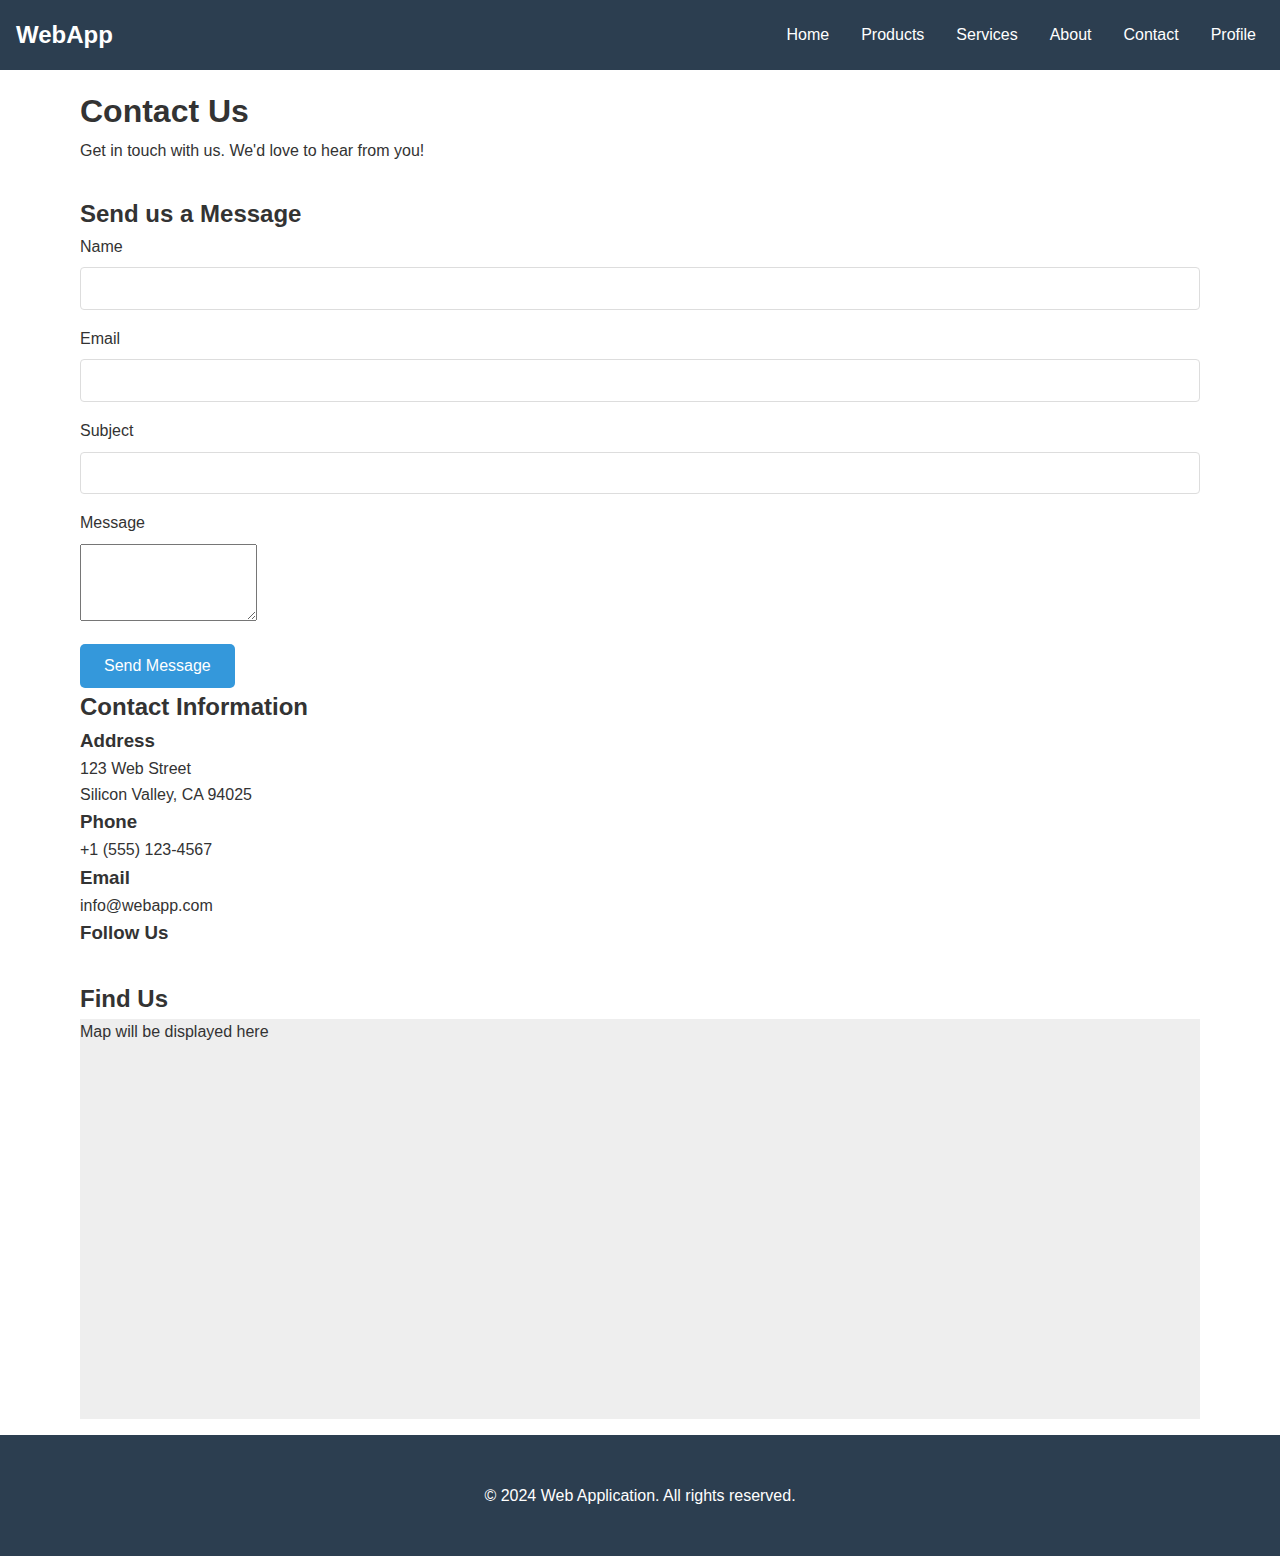
<file: pages/contact.html>
<!DOCTYPE html>
<html lang="en">
<head>
    <meta charset="UTF-8">
    <meta name="viewport" content="width=device-width, initial-scale=1.0">
    <title>Contact Us - Web Application</title>
    <link rel="stylesheet" href="../css/style.css">
    <link rel="stylesheet" href="../css/responsive.css">
</head>
<body>
    <header>
        <nav class="main-nav">
            <div class="logo">
                <a href="../index.html">WebApp</a>
            </div>
            <button class="mobile-menu-toggle">
                <span></span>
                <span></span>
                <span></span>
            </button>
            <ul class="nav-links">
                <li><a href="../index.html">Home</a></li>
                <li><a href="products.html">Products</a></li>
                <li><a href="services.html">Services</a></li>
                <li><a href="about.html">About</a></li>
                <li><a href="contact.html" class="active">Contact</a></li>
                <li><a href="profile.html">Profile</a></li>
            </ul>
        </nav>
    </header>

    <main>
        <section class="contact-hero">
            <div class="container">
                <h1>Contact Us</h1>
                <p class="lead">Get in touch with us. We'd love to hear from you!</p>
            </div>
        </section>

        <section class="contact-section">
            <div class="container">
                <div class="contact-grid">
                    <div class="contact-form">
                        <h2>Send us a Message</h2>
                        <form id="contactForm">
                            <div class="form-group">
                                <label for="name">Name</label>
                                <input type="text" id="name" name="name" required>
                            </div>
                            <div class="form-group">
                                <label for="email">Email</label>
                                <input type="email" id="email" name="email" required>
                            </div>
                            <div class="form-group">
                                <label for="subject">Subject</label>
                                <input type="text" id="subject" name="subject" required>
                            </div>
                            <div class="form-group">
                                <label for="message">Message</label>
                                <textarea id="message" name="message" rows="5" required></textarea>
                            </div>
                            <button type="submit" class="btn primary">Send Message</button>
                        </form>
                    </div>

                    <div class="contact-info">
                        <h2>Contact Information</h2>
                        <div class="info-item">
                            <i class="fas fa-map-marker-alt"></i>
                            <div>
                                <h3>Address</h3>
                                <p>123 Web Street<br>Silicon Valley, CA 94025</p>
                            </div>
                        </div>
                        <div class="info-item">
                            <i class="fas fa-phone"></i>
                            <div>
                                <h3>Phone</h3>
                                <p>+1 (555) 123-4567</p>
                            </div>
                        </div>
                        <div class="info-item">
                            <i class="fas fa-envelope"></i>
                            <div>
                                <h3>Email</h3>
                                <p>info@webapp.com</p>
                            </div>
                        </div>
                        <div class="social-links">
                            <h3>Follow Us</h3>
                            <div class="social-icons">
                                <a href="#" class="social-icon"><i class="fab fa-facebook"></i></a>
                                <a href="#" class="social-icon"><i class="fab fa-twitter"></i></a>
                                <a href="#" class="social-icon"><i class="fab fa-linkedin"></i></a>
                                <a href="#" class="social-icon"><i class="fab fa-instagram"></i></a>
                            </div>
                        </div>
                    </div>
                </div>
            </div>
        </section>

        <section class="map-section">
            <div class="container">
                <h2>Find Us</h2>
                <div class="map-container">
                    <!-- Replace with actual map implementation -->
                    <div id="map" style="height: 400px; background-color: #eee;">
                        Map will be displayed here
                    </div>
                </div>
            </div>
        </section>
    </main>

    <footer>
        <div class="container">
            <p>&copy; 2024 Web Application. All rights reserved.</p>
        </div>
    </footer>

    <script src="../js/main.js"></script>
    <script src="../js/contact.js"></script>
</body>
</html>
</file>
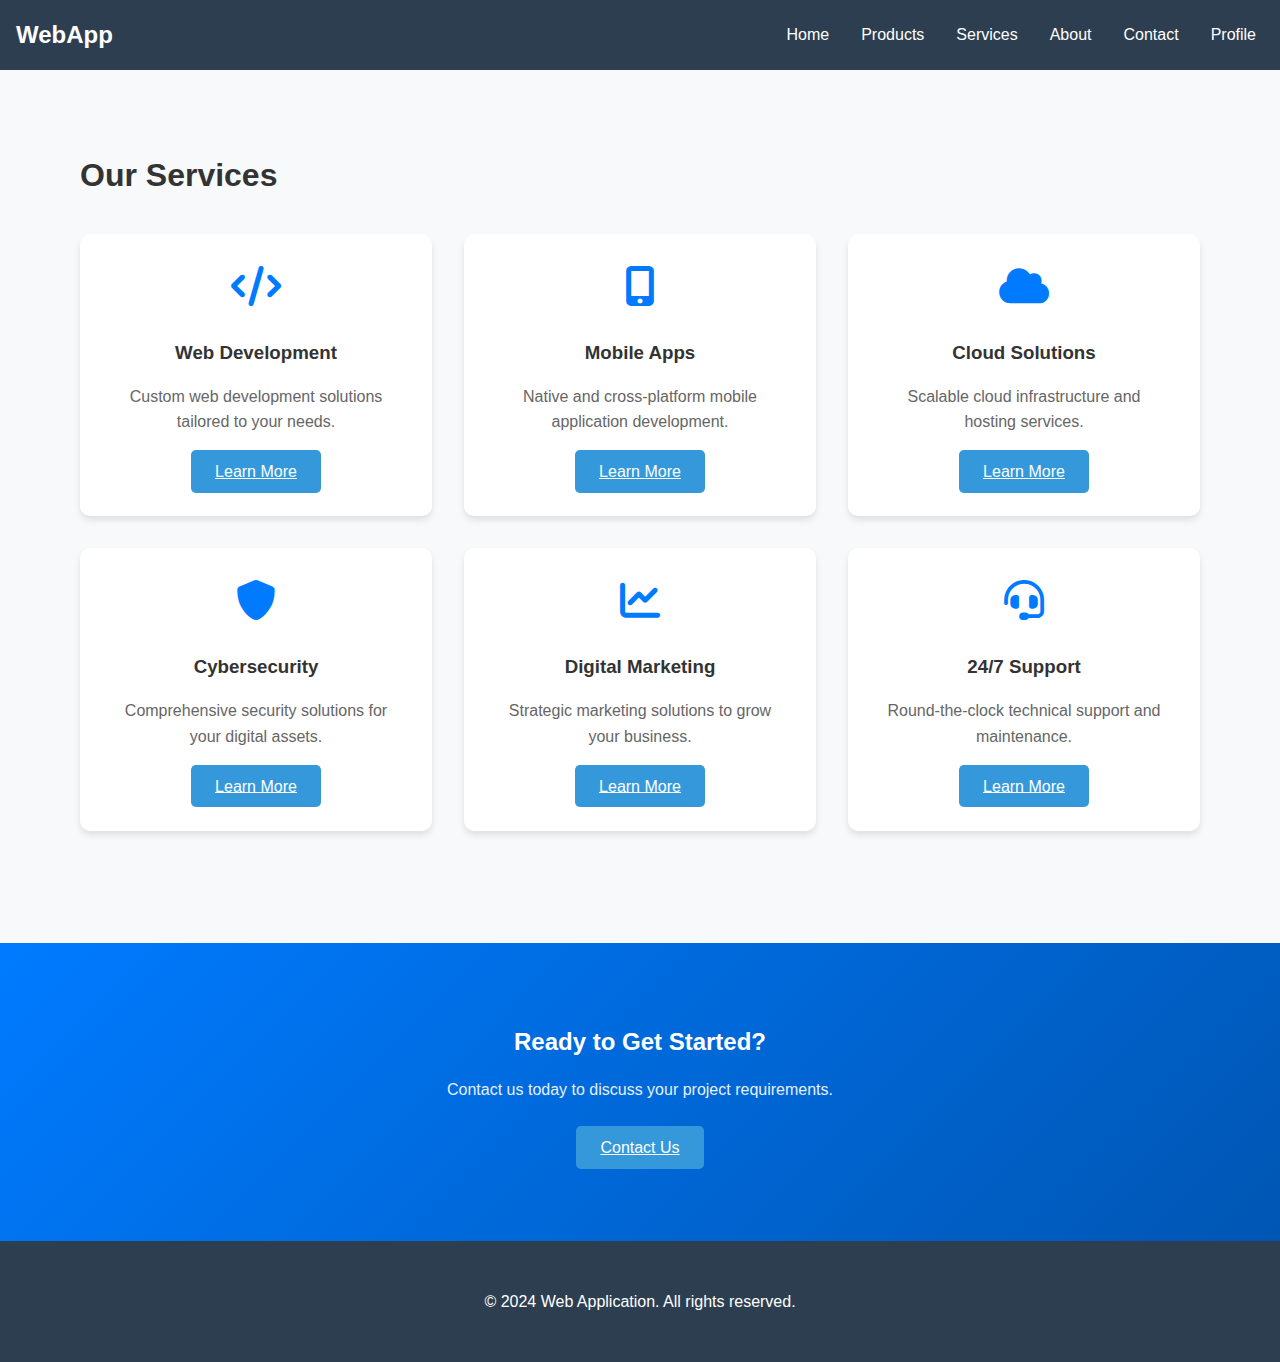
<file: pages/services.html>
<!DOCTYPE html>
<html lang="en">
<head>
    <meta charset="UTF-8">
    <meta name="viewport" content="width=device-width, initial-scale=1.0">
    <title>Services - Web Application</title>
    <link rel="stylesheet" href="../css/style.css">
    <link rel="stylesheet" href="../css/responsive.css">
    <link rel="stylesheet" href="https://cdnjs.cloudflare.com/ajax/libs/font-awesome/6.0.0/css/all.min.css">
    <style>
        .services-section {
            padding: 4rem 0;
            background: #f8f9fa;
        }
        .services-grid {
            display: grid;
            grid-template-columns: repeat(auto-fit, minmax(300px, 1fr));
            gap: 2rem;
            padding: 2rem 0;
        }
        .service-card {
            background: white;
            padding: 2rem;
            border-radius: 10px;
            box-shadow: 0 4px 6px rgba(0, 0, 0, 0.1);
            text-align: center;
            transition: transform 0.3s ease;
        }
        .service-card:hover {
            transform: translateY(-5px);
        }
        .service-card i {
            font-size: 2.5rem;
            color: #007bff;
            margin-bottom: 1rem;
        }
        .service-card h3 {
            margin: 1rem 0;
            color: #333;
        }
        .service-card p {
            color: #666;
            margin-bottom: 1.5rem;
            line-height: 1.6;
        }
        .cta-section {
            background: linear-gradient(135deg, #007bff, #0056b3);
            color: white;
            padding: 4rem 0;
            text-align: center;
        }
        .cta-section h2 {
            margin-bottom: 1rem;
        }
        .cta-section p {
            margin-bottom: 2rem;
            opacity: 0.9;
        }
        .fade-in {
            animation: fadeIn 0.5s ease-in;
        }
        @keyframes fadeIn {
            from { opacity: 0; transform: translateY(20px); }
            to { opacity: 1; transform: translateY(0); }
        }
    </style>
</head>
<body>
    <header>
        <nav class="main-nav">
            <div class="logo">
                <a href="../index.html">WebApp</a>
            </div>
            <button class="mobile-menu-toggle">
                <span></span>
                <span></span>
                <span></span>
            </button>
            <ul class="nav-links">
                <li><a href="../index.html">Home</a></li>
                <li><a href="products.html">Products</a></li>
                <li><a href="services.html" class="active">Services</a></li>
                <li><a href="about.html">About</a></li>
                <li><a href="contact.html">Contact</a></li>
                <li><a href="profile.html">Profile</a></li>
            </ul>
        </nav>
    </header>

    <main>
        <section class="services-section">
            <div class="container">
                <h1>Our Services</h1>
                <div class="services-grid">
                    <div class="service-card fade-in">
                        <i class="fas fa-code"></i>
                        <h3>Web Development</h3>
                        <p>Custom web development solutions tailored to your needs.</p>
                        <a href="#" class="btn primary">Learn More</a>
                    </div>
                    <div class="service-card fade-in">
                        <i class="fas fa-mobile-alt"></i>
                        <h3>Mobile Apps</h3>
                        <p>Native and cross-platform mobile application development.</p>
                        <a href="#" class="btn primary">Learn More</a>
                    </div>
                    <div class="service-card fade-in">
                        <i class="fas fa-cloud"></i>
                        <h3>Cloud Solutions</h3>
                        <p>Scalable cloud infrastructure and hosting services.</p>
                        <a href="#" class="btn primary">Learn More</a>
                    </div>
                    <div class="service-card fade-in">
                        <i class="fas fa-shield-alt"></i>
                        <h3>Cybersecurity</h3>
                        <p>Comprehensive security solutions for your digital assets.</p>
                        <a href="#" class="btn primary">Learn More</a>
                    </div>
                    <div class="service-card fade-in">
                        <i class="fas fa-chart-line"></i>
                        <h3>Digital Marketing</h3>
                        <p>Strategic marketing solutions to grow your business.</p>
                        <a href="#" class="btn primary">Learn More</a>
                    </div>
                    <div class="service-card fade-in">
                        <i class="fas fa-headset"></i>
                        <h3>24/7 Support</h3>
                        <p>Round-the-clock technical support and maintenance.</p>
                        <a href="#" class="btn primary">Learn More</a>
                    </div>
                </div>
            </div>
        </section>

        <section class="cta-section">
            <div class="container">
                <h2>Ready to Get Started?</h2>
                <p>Contact us today to discuss your project requirements.</p>
                <a href="contact.html" class="btn primary">Contact Us</a>
            </div>
        </section>
    </main>

    <footer>
        <div class="container">
            <p>&copy; 2024 Web Application. All rights reserved.</p>
        </div>
    </footer>

    <script src="../js/main.js"></script>
</body>
</html>
</file>
<file: css/responsive.css>
/* Mobile First Approach */
@media screen and (max-width: 768px) {
    /* Navigation */
    .mobile-menu-toggle {
        display: block;
    }

    .mobile-menu-toggle span {
        display: block;
        width: 25px;
        height: 3px;
        background-color: white;
        margin: 5px 0;
        transition: 0.4s;
    }

    .nav-links {
        display: none;
        position: absolute;
        top: 60px;
        left: 0;
        width: 100%;
        background-color: var(--dark-color);
        flex-direction: column;
        padding: var(--spacing-md);
    }

    .nav-links.active {
        display: flex;
    }

    .nav-links li {
        margin: var(--spacing-sm) 0;
    }

    /* Hero Section */
    .hero h1 {
        font-size: 2rem;
    }

    /* Form Elements */
    .form-group {
        margin-bottom: var(--spacing-md);
    }

    /* Modal */
    .modal-content {
        width: 95%;
        margin: 20px auto;
    }
}

/* Tablet */
@media screen and (min-width: 769px) and (max-width: 1024px) {
    .container {
        width: 95%;
    }

    .feature-grid {
        grid-template-columns: repeat(2, 1fr);
    }
}

/* Desktop */
@media screen and (min-width: 1025px) {
    .container {
        width: 90%;
    }

    .hero h1 {
        font-size: 3rem;
    }

    .feature-grid {
        grid-template-columns: repeat(3, 1fr);
    }
}

/* Print Styles */
@media print {
    .main-nav,
    .hero,
    .cta-buttons,
    footer {
        display: none;
    }

    body {
        font-size: 12pt;
    }

    .container {
        width: 100%;
        margin: 0;
        padding: 0;
    }
}

/* High Contrast Mode */
@media (prefers-contrast: high) {
    :root {
        --primary-color: #0066cc;
        --secondary-color: #006600;
        --dark-color: #000000;
        --light-color: #ffffff;
        --text-color: #000000;
    }
}
</file>
<file: css/style.css>
/* Reset and Base Styles */
* {
    margin: 0;
    padding: 0;
    box-sizing: border-box;
}

:root {
    --primary-color: #3498db;
    --secondary-color: #2ecc71;
    --dark-color: #2c3e50;
    --light-color: #ecf0f1;
    --danger-color: #e74c3c;
    --text-color: #333;
    --spacing-sm: 0.5rem;
    --spacing-md: 1rem;
    --spacing-lg: 2rem;
}

body {
    font-family: 'Segoe UI', Tahoma, Geneva, Verdana, sans-serif;
    line-height: 1.6;
    color: var(--text-color);
}

.container {
    width: 90%;
    max-width: 1200px;
    margin: 0 auto;
    padding: var(--spacing-md);
}

/* Navigation Styles */
.main-nav {
    background-color: var(--dark-color);
    padding: var(--spacing-md);
    display: flex;
    justify-content: space-between;
    align-items: center;
}

.logo a {
    color: white;
    text-decoration: none;
    font-size: 1.5rem;
    font-weight: bold;
}

.nav-links {
    display: flex;
    list-style: none;
    gap: var(--spacing-md);
}

.nav-links a {
    color: white;
    text-decoration: none;
    padding: var(--spacing-sm);
    transition: color 0.3s ease;
}

.nav-links a:hover {
    color: var(--primary-color);
}

.mobile-menu-toggle {
    display: none;
    background: none;
    border: none;
    cursor: pointer;
}

/* Hero Section */
.hero {
    background: linear-gradient(rgba(0, 0, 0, 0.7), rgba(0, 0, 0, 0.7)),
                url('../assets/hero-bg.jpg');
    background-size: cover;
    background-position: center;
    color: white;
    text-align: center;
    padding: 4rem 0;
}

.hero h1 {
    font-size: 2.5rem;
    margin-bottom: var(--spacing-md);
}

/* Buttons */
.btn {
    padding: 0.8rem 1.5rem;
    border: none;
    border-radius: 5px;
    cursor: pointer;
    font-size: 1rem;
    transition: transform 0.3s ease;
}

.btn:hover {
    transform: translateY(-2px);
}

.btn.primary {
    background-color: var(--primary-color);
    color: white;
}

.btn.secondary {
    background-color: var(--secondary-color);
    color: white;
}

/* Modal Styles */
.modal {
    display: none;
    position: fixed;
    top: 0;
    left: 0;
    width: 100%;
    height: 100%;
    background-color: rgba(0, 0, 0, 0.5);
}

.modal-content {
    background-color: white;
    padding: var(--spacing-lg);
    border-radius: 5px;
    width: 90%;
    max-width: 500px;
    margin: 50px auto;
    position: relative;
}

.close {
    position: absolute;
    right: var(--spacing-md);
    top: var(--spacing-md);
    font-size: 1.5rem;
    cursor: pointer;
}

/* Form Styles */
.form-group {
    margin-bottom: var(--spacing-md);
}

label {
    display: block;
    margin-bottom: var(--spacing-sm);
}

input[type="email"],
input[type="password"],
input[type="text"] {
    width: 100%;
    padding: 0.8rem;
    border: 1px solid #ddd;
    border-radius: 4px;
}

/* Features Section */
.feature-grid {
    display: grid;
    grid-template-columns: repeat(auto-fit, minmax(250px, 1fr));
    gap: var(--spacing-lg);
    padding: var(--spacing-lg) 0;
}

/* Footer */
footer {
    background-color: var(--dark-color);
    color: white;
    text-align: center;
    padding: var(--spacing-lg) 0;
    margin-top: auto;
}

/* Animations */
@keyframes fadeIn {
    from { opacity: 0; }
    to { opacity: 1; }
}

.fade-in {
    animation: fadeIn 0.5s ease-in;
}

/* Error States */
.error {
    color: var(--danger-color);
    font-size: 0.9rem;
    margin-top: var(--spacing-sm);
}
</file>
